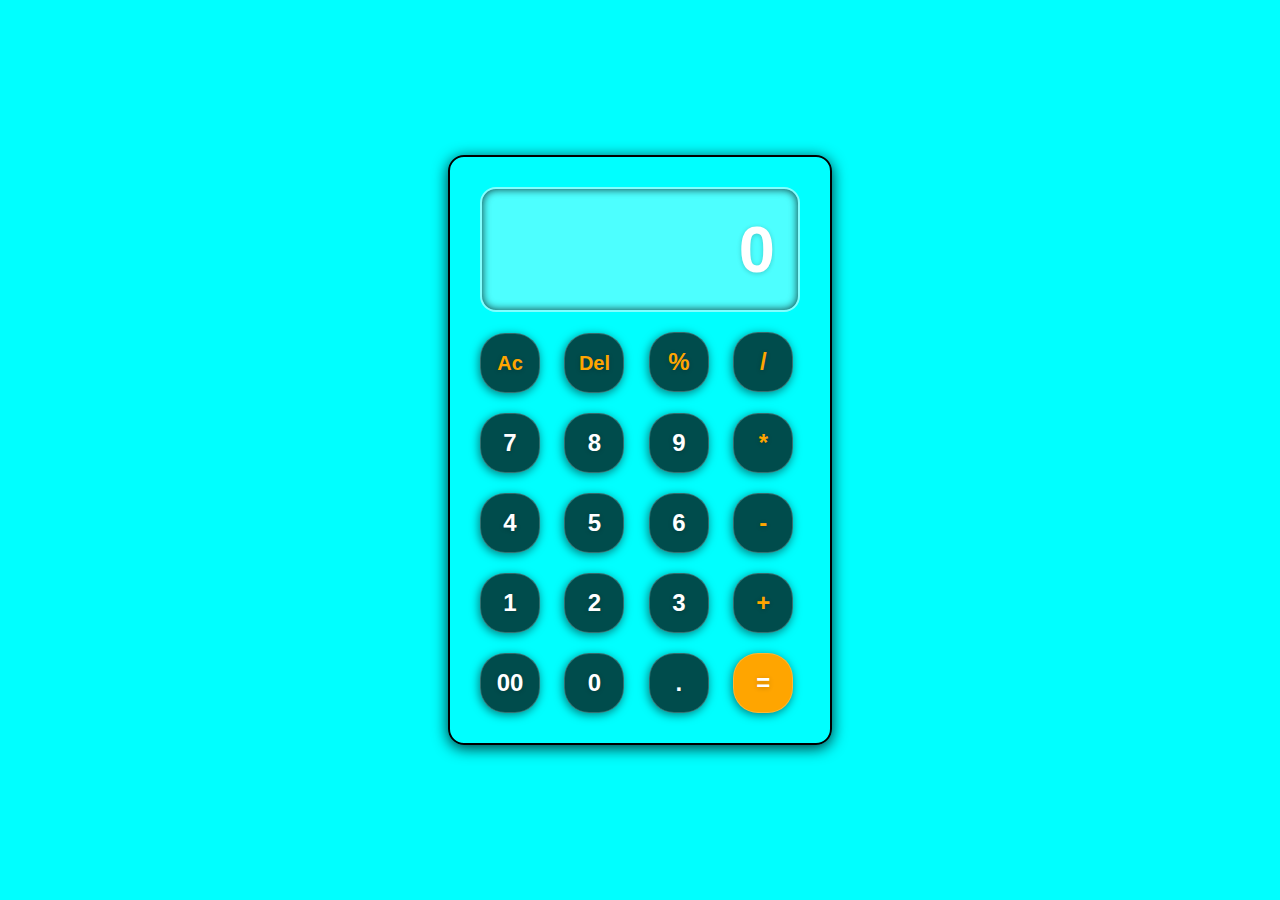
<file: calculator app/index.html>
<!DOCTYPE html>
<html lang="en">

<head>
    <meta charset="UTF-8">
    <meta name="viewport" content="width=device-width, initial-scale=1.0">
    <title>Calculator using html and css and javascript</title>
    <link rel="stylesheet" href="style.css">
</head>

<body>

    <!-- calculator  inputbox start tag -->
    <div class="calculator">
        <input type="text" placeholder="0" id="inputbox" readonly>

        <div>
            <button class="operator ac">Ac</button>
            <button class="operator del">Del</button>
            <button class="operator">%</button>
            <button class="operator">/</button>

        </div>
        <div>
            <button>7</button>
            <button>8</button>
            <button>9</button>
            <button class="operator">*</button>

        </div>
        <div>
            <button>4</button>
            <button>5</button>
            <button>6</button>
            <button class="operator">-</button>

        </div>
        <div>
            <button>1</button>
            <button>2</button>
            <button>3</button>
            <button class="operator">+</button>

        </div>

        <div>
            <button>00</button>
            <button>0</button>
            <button>.</button>
            <button class="equalbtn">=</button>

        </div>
    </div>
    <!-- calculator inputbox end tag -->
    <script type="text/javascript" src="script.js"></script>
</body>

</html>
</file>
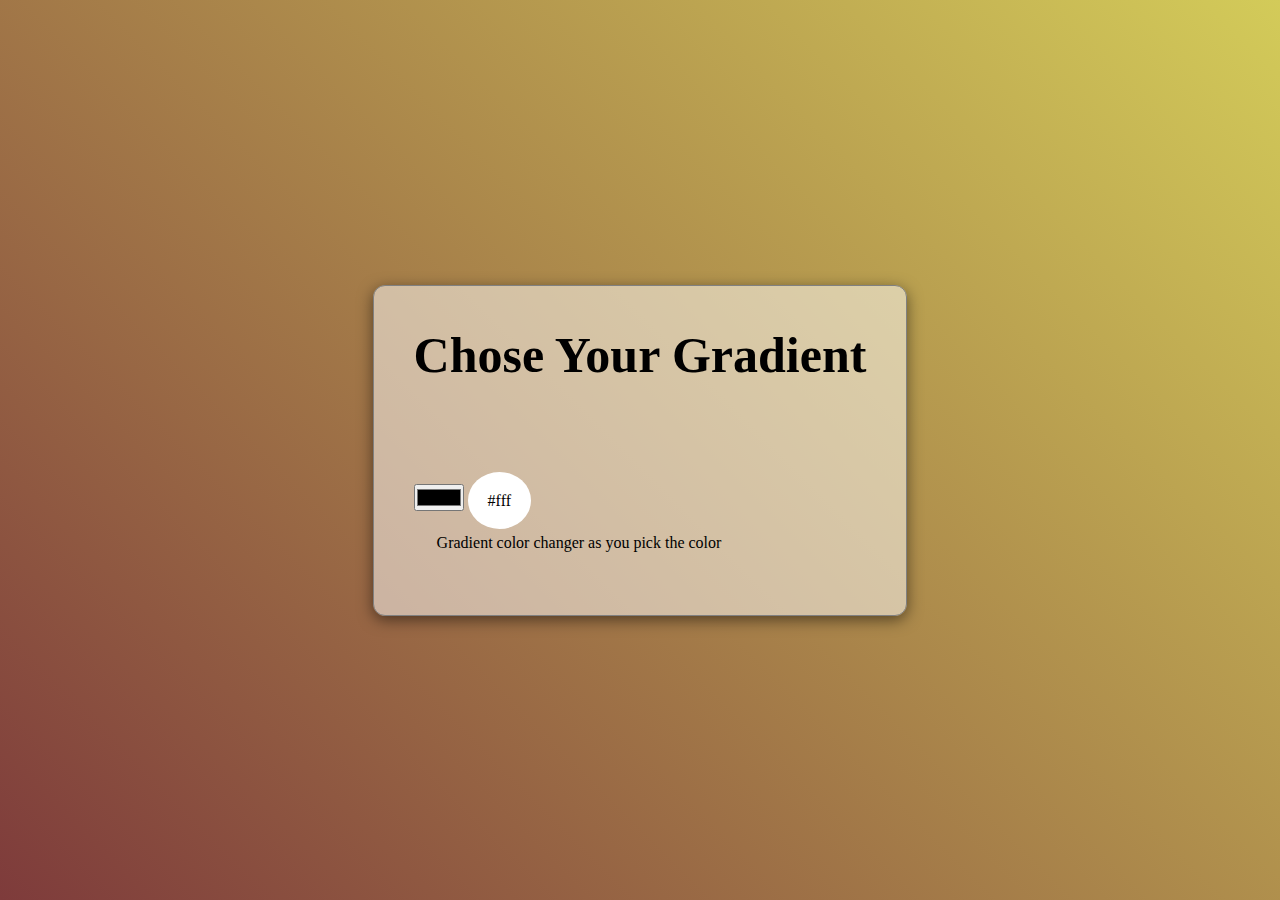
<file: color picker app/index.html>
<!DOCTYPE html>
<html lang="en">
<head>
    <meta charset="UTF-8">
    <meta name="viewport" content="width=device-width, initial-scale=1.0">
    <title>color picker app </title>

<style>
*{

    margin: 0;
    padding: 0;
    box-sizing: border-box;

}
body{
    height: 100vh;
    display: flex;
    align-items: center;
    justify-content: center;
    background: linear-gradient(45deg,#7e3b3b, #d3cb59 );

}

.container{
    border: 1px solid gray;
    border-radius: 12px;
    padding: 40px;
    background: rgba(255,255,255,0.5);
    box-shadow: 0px 4px 15px rgba(0, 0, 0, 0.5);
}

h1{
    font-size: 50px;
    margin-bottom: 100px;
    text-shadow: 2px, 2px 6px black;
}

.info{
    margin: 23px;
    color: black;
}
.color-label{
    background: white;
    padding: 20px;
    border-radius: 50%;
    align-items: center;
    justify-content: center;
    cursor: pointer;

}
</style>

</head>
<body>
    <div class="container">
    <h1>Chose Your Gradient</h1>
<div class="picker-box">
    <input type="color" id="colorpicker" class="colorinput">
    <label for="color-picker" class="color-label">

        <span id="colorcode">#fff</span>
    </label>
</div>
    <div class="info">Gradient color changer as you pick the color</div>
</div>
<script>
const colorpicker=document.getElementById('colorpicker');
const colorcode=document.getElementById('colorcode');

colorpicker.addEventListener('input', function(){
    const color=colorpicker.value;
   colorcode.textContent=color.toUpperCase();

   document.body.style.background='linear-gradient(45deg,
   ${color}50, ${color})';
});



</script>


</body>
</html>
</file>
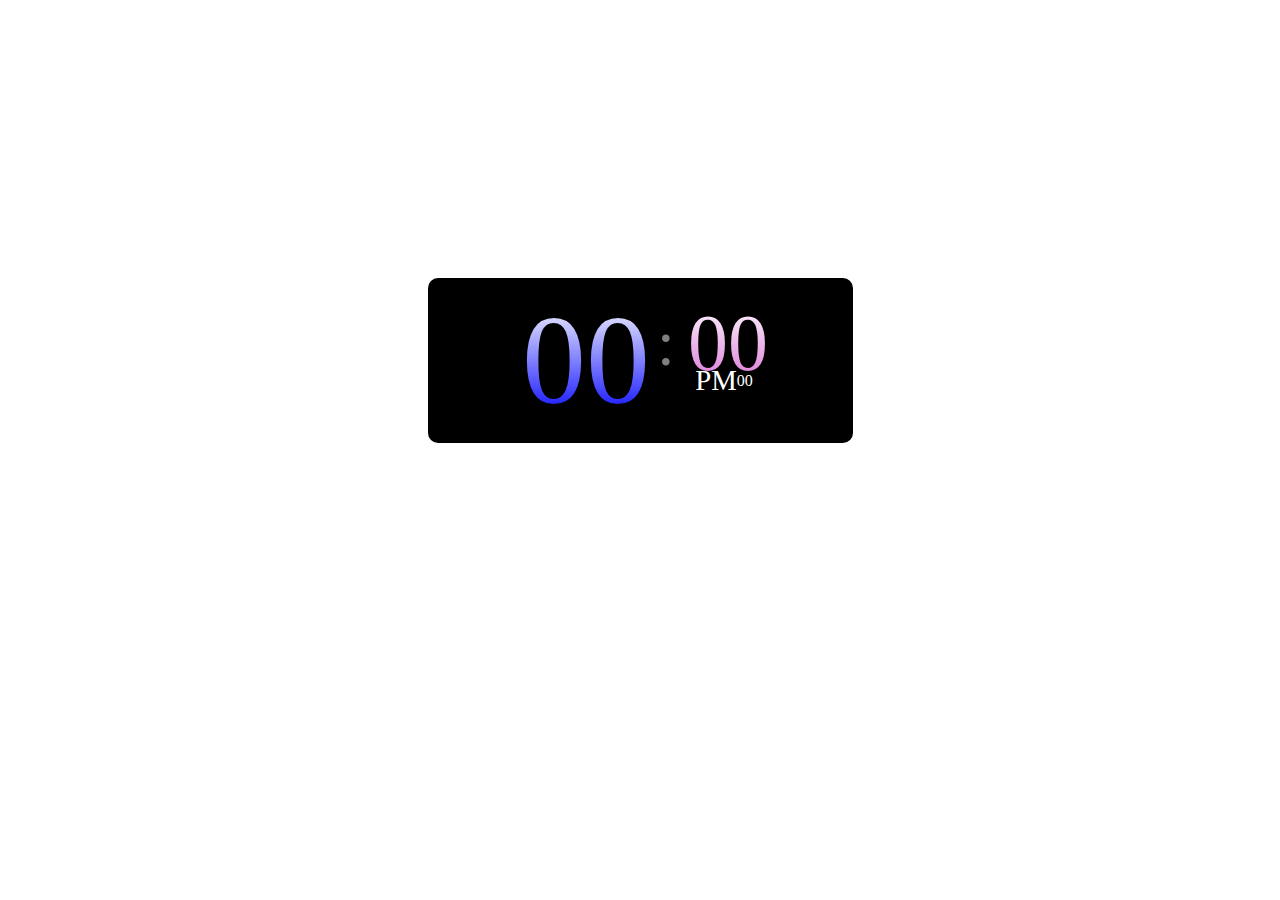
<file: Digital Clock/index.html>
<!DOCTYPE html>
<html lang="en">
<head>
    <meta charset="UTF-8">
    <meta name="viewport" content="width=device-width, initial-scale=1.0">
    <title>Digital Clock - World wide web</title>
    <link rel="stylesheet" href="style.css">
</head>
<body>
    <div class="digital-clock">
<div class="time">


<div class="left-side">

<span id="hours">00</span>

</div>
<!-- end left -->

<div class="right-side">
<div class="right-top">
<span id="dots">:</span>
<span id="minutes">00</span>

</div>
<!-- end right top -->
 <div class="right-down">
<span id="period">PM</span>
<span id="seconds">00</span>

 </div>
 <!-- right down end -->

</div>
<!-- end right side -->
</div>
    </div>
<!-- digital clock end -->

    <script src="script.js"></script>
</body>
</html>
</file>
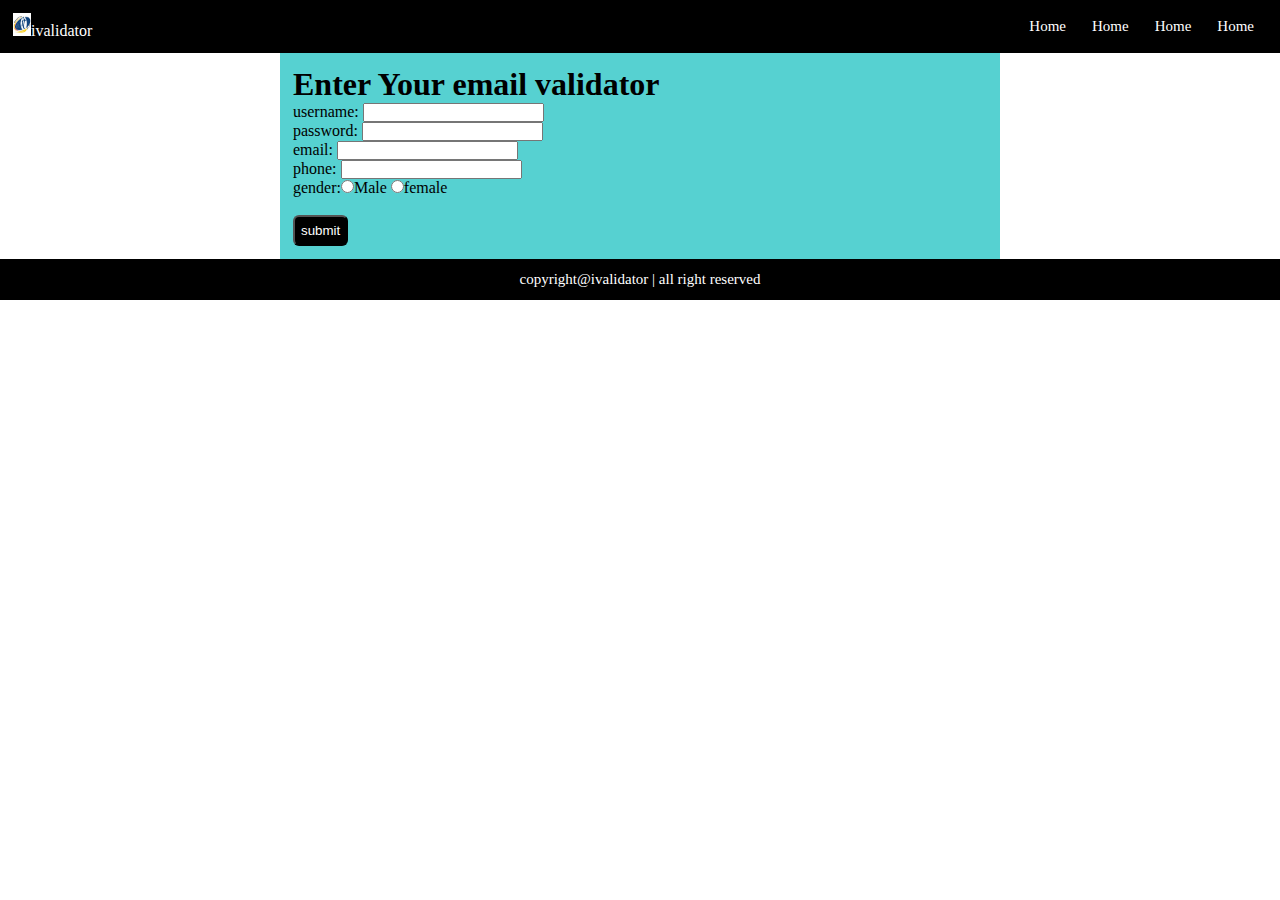
<file: email validator/index.html>
<!DOCTYPE html>
<html lang="en">
<head>
    <meta charset="UTF-8">
    <meta name="viewport" content="width=device-width, initial-scale=1.0">
    <title>email validator</title>
    <link rel="stylesheet" href="style.css">
</head>
<body>
<header>
    <nav>
        <div class="logo"> <img src="BBC LOGO.jpg" alt="email logo" width="18px" height="23px">ivalidator</div>

        <ul>
            <li><a href="/">Home</a></li>
            <li><a href="/">Home</a></li>
            <li><a href="/">Home</a></li>
            <li><a href="/">Home</a></li>
        </ul>
    </nav>
</header>
        <main>
<div class="container">
<h1>Enter Your email validator</h1>

<form action="">
   
username: <input type="text" name="username"><br>
password: <input type="password" name="password"><br>
email: <input type="text" name="email"><br>
phone: <input type="number" name="phone"><br>
gender:<input type="radio" name="gender">Male
<input type="radio" name="gender">female <br> <br>
<input class="btn" type="submit"  value="submit"> <br>

</form>
</div>
        </main>
  
    <footer> copyright@ivalidator | all right reserved</footer>

</body>
</html>
</file>
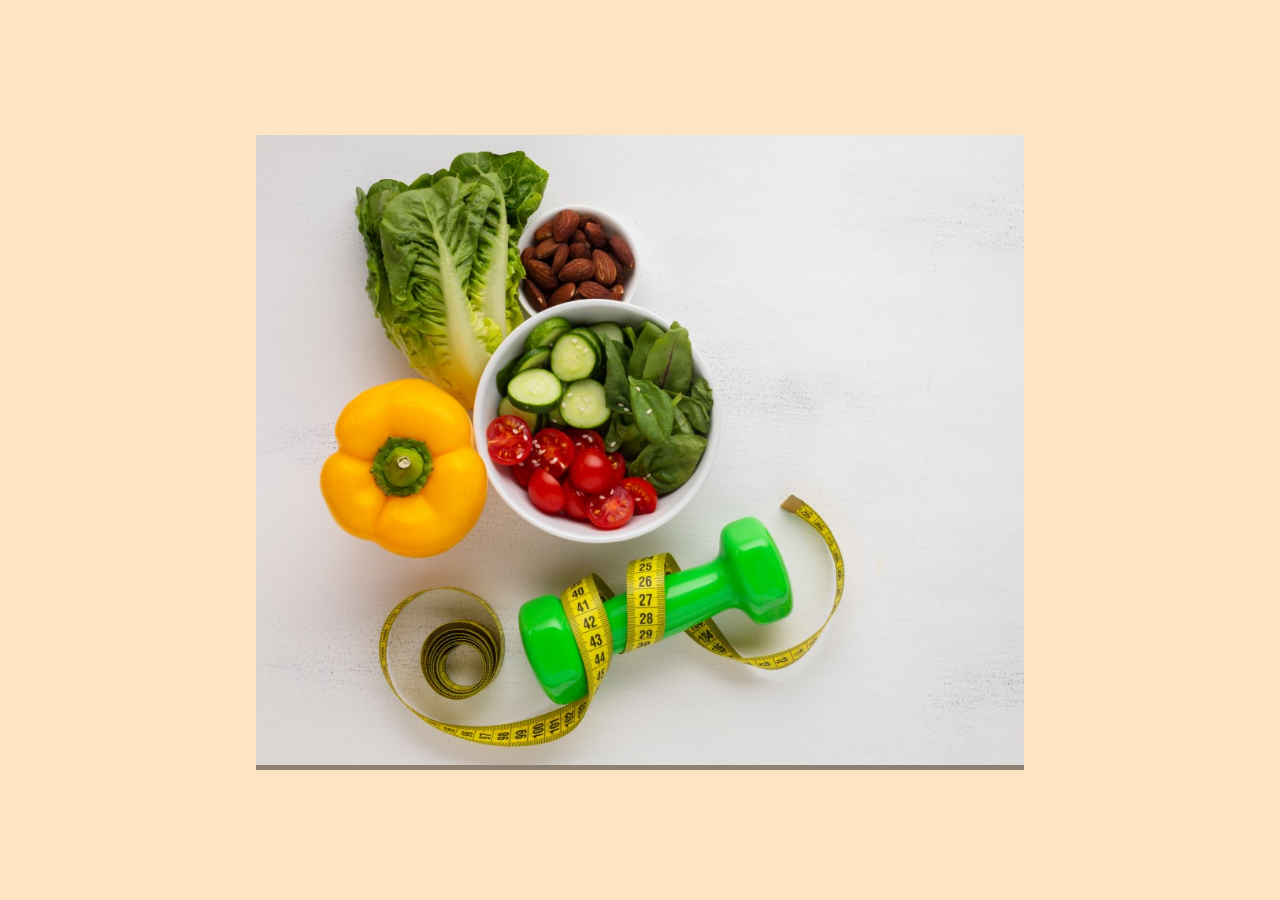
<file: image slider pure css with animation/index.html>
<!DOCTYPE html>
<html lang="en">
<head>
    <meta charset="UTF-8">
    <meta name="viewport" content="width=device-width, initial-scale=1.0">
    <title>image slider using pure css with animation</title>
    <link rel="stylesheet" href="style.css">
</head>
<body>
    <div class="imgslide">

        
    </div>
</body>
</html>
</file>
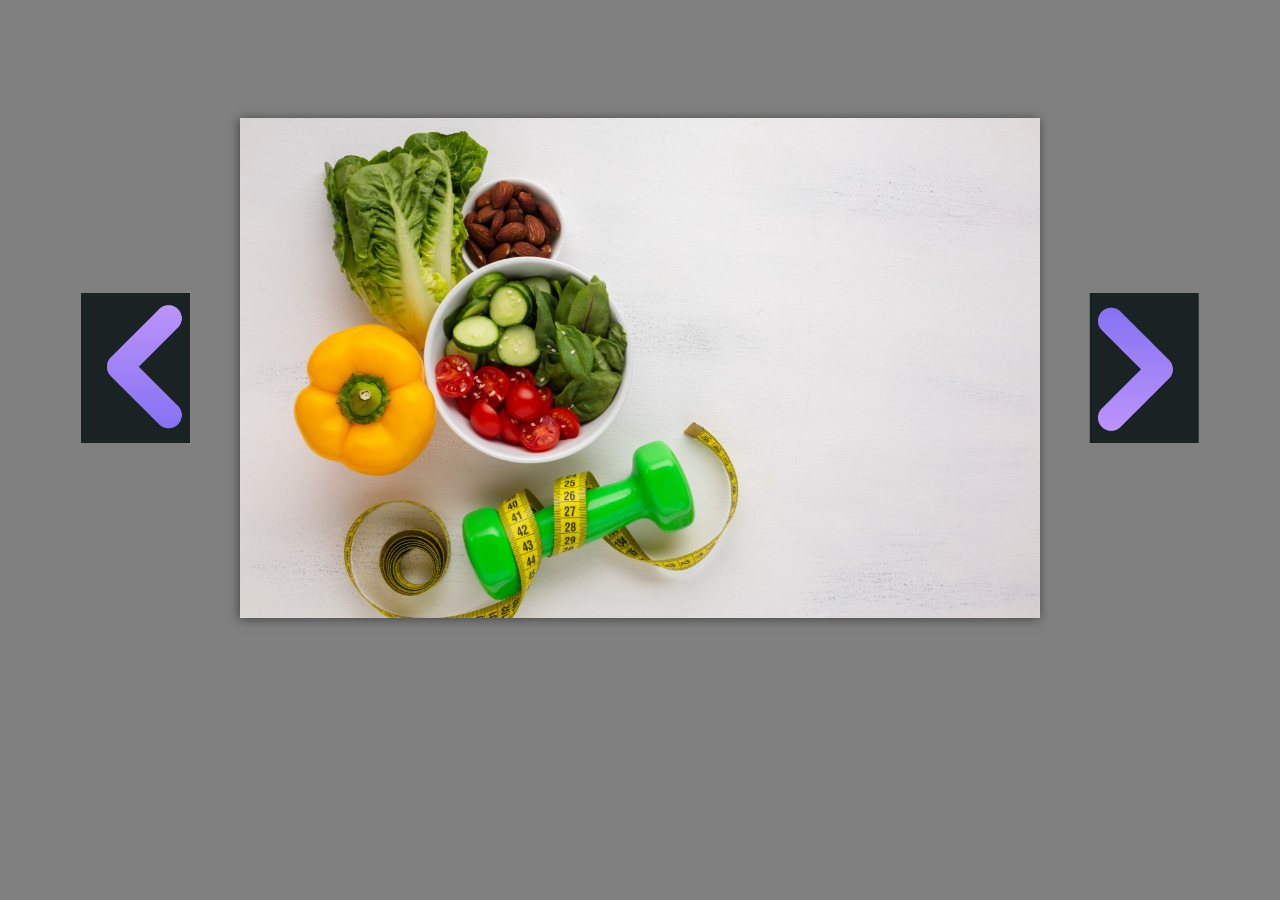
<file: image slider/index.html>
<!DOCTYPE html>
<html lang="en">
<head>
    <meta charset="UTF-8">
    <meta name="viewport" content="width=device-width, initial-scale=1.0">
    <title>image slider</title>
    <link rel="stylesheet" href="style.css">

</head>
<body>
    <!-- container start tag -->
    <div class="container">
<img src="arrow.png" alt="arrow images" class="arrow left">

<div class="frame">
<div class="slider">
<img src="image1.jpg" alt="images 1" class="image">
<img src="image2.jpg" alt="images 1" class="image">
<img src="image3.jpg" alt="images 1" class="image">
</div>
<!-- end slider -->
    
</div>  
<!-- frame end -->

<img src="arrow.png" alt="arrow images" class="arrow right">


    </div>
    <!-- container end tag -->
     <script type="text/javascript" src="script.js">

        
     </script>
</body>
</html>
</file>
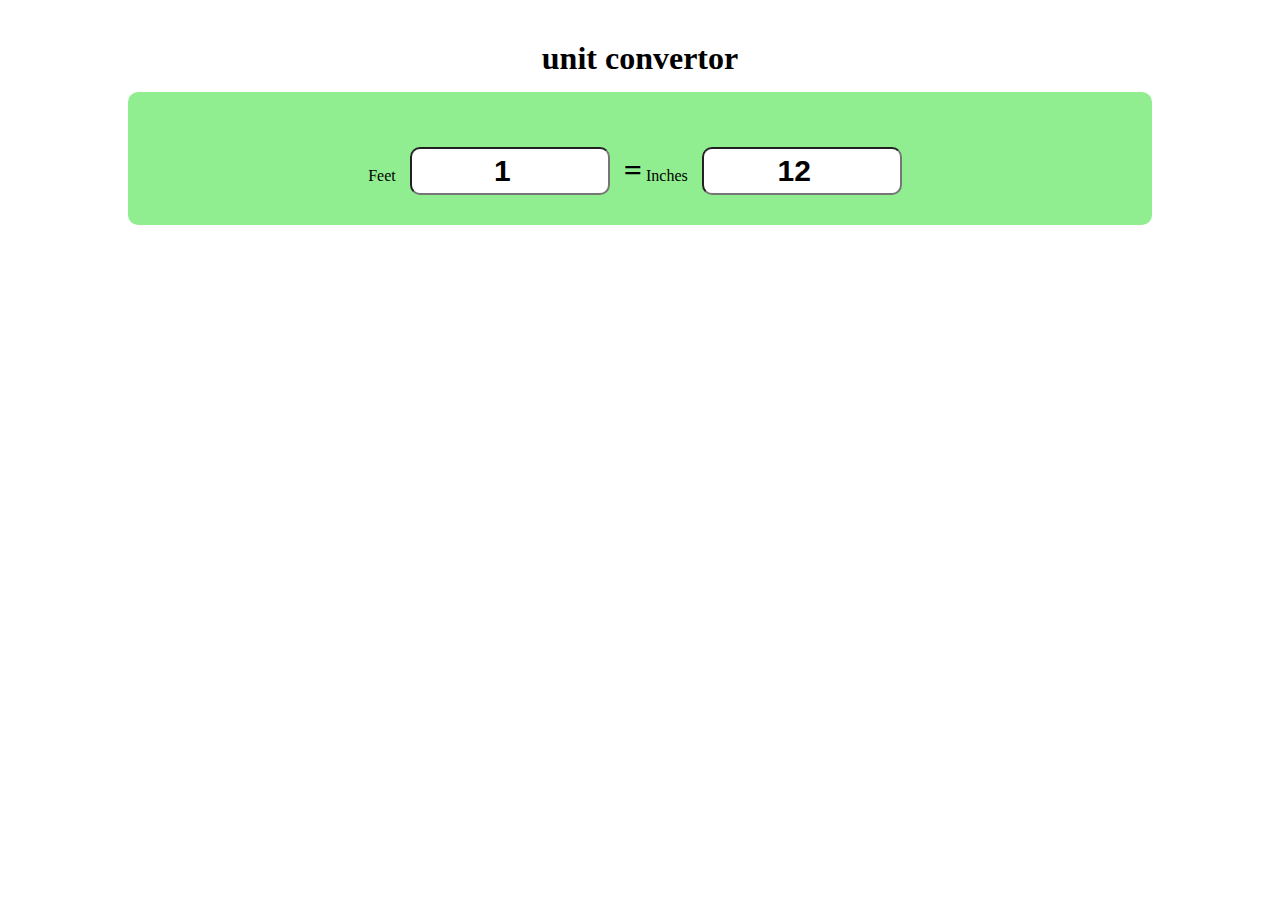
<file: unit convertor/index.html>
<!DOCTYPE html>
<html lang="en">
<head>
    <meta charset="UTF-8">
    <meta name="viewport" content="width=device-width, initial-scale=1.0">
    <title>unit convertor</title>
    <link rel="stylesheet" href="style.css">
</head>
<body>
  <h1 id="heading">unit convertor</h1>  
  <div id="container">
    <div class="input-div">

        <label >Feet</label>
        <input type="number" value="1" id="feet" class="inpt">
        </div>

<div class="input-div">
<h1>=</h1>
</div>

<div class="input-div">

<label >Inches</label>
<input type="number" value="12" id="inch" class="inpt">
</div>
<!-- input div end -->
  </div>
  <!-- container end -->
   <script type="text/javascript" src="script.js">
    
   </script>
</body>
</html>
</file>
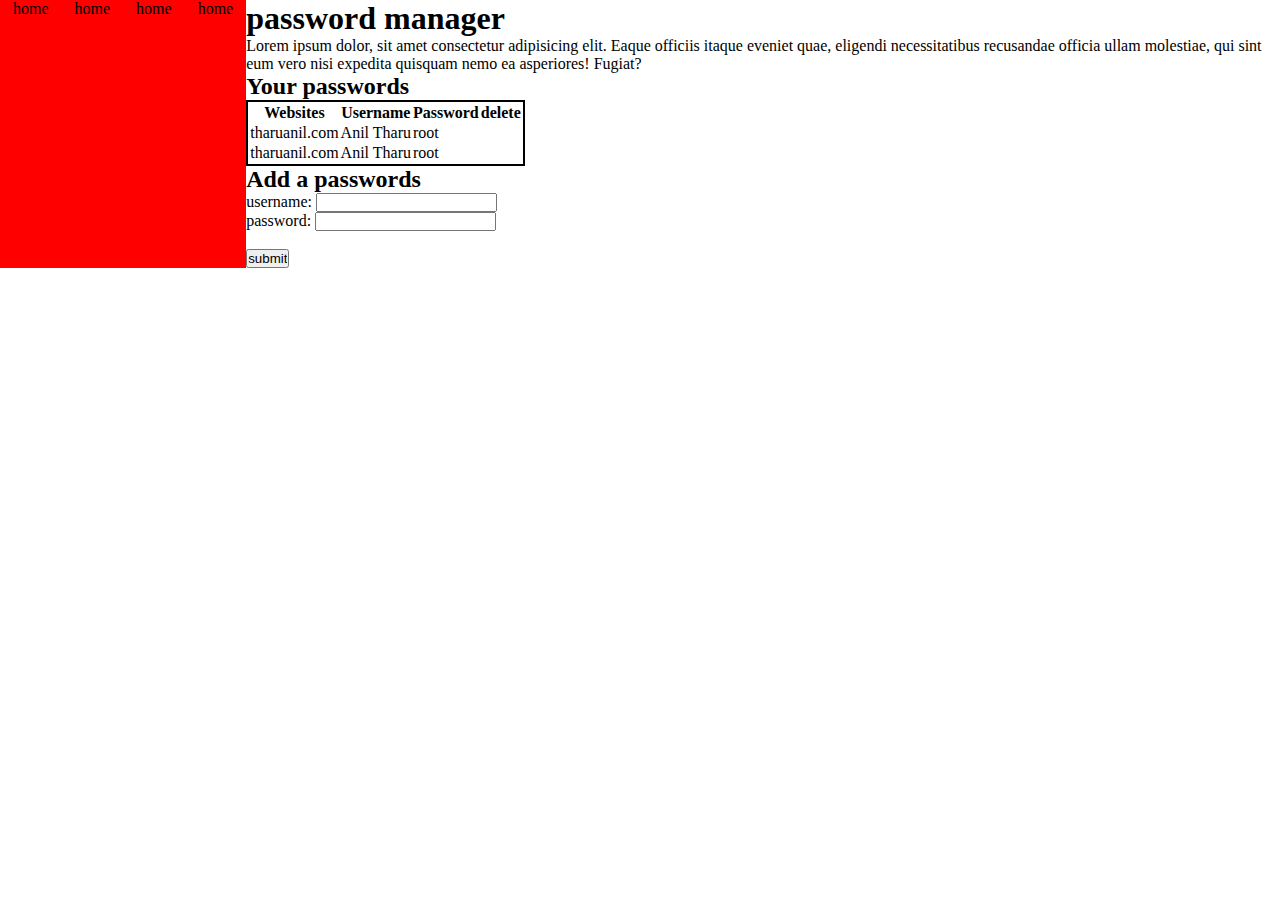
<file: cheatseat template/password manager/index.html>
<!DOCTYPE html>
<html lang="en">
<head>
    <meta charset="UTF-8">
    <meta name="viewport" content="width=device-width, initial-scale=1.0">
    <title>password manager</title>
    <link rel="stylesheet" href="style.css">
</head>
<body>
    
<nav>
 <ul>
    <li>home</li>
    <li>home</li>
    <li>home</li>
    <li>home</li>

 </ul>   
</nav>


<div class="container">

    <h1>password manager</h1>
    <p>Lorem ipsum dolor, sit amet consectetur adipisicing elit. Eaque officiis itaque eveniet quae, eligendi necessitatibus recusandae officia ullam molestiae, qui sint eum vero nisi expedita quisquam nemo ea asperiores! Fugiat?</p>

    <h2>Your passwords</h2>
<table>
<tr>
    <th>Websites</th>
    <th>Username</th>
    <th>Password</th>
    <th>delete</th>


</tr>
<tr>
<td>tharuanil.com</td>
<td>Anil Tharu</td>
<td>root</td>
<td></td>
</tr>
<tr>
<td>tharuanil.com</td>
<td>Anil Tharu</td>
<td>root</td>
<td></td>
</tr>




</table>


    <h2>Add a passwords</h2>
    <form action="">
   
        username: <input type="text" name="username"><br>
        password: <input type="password" name="password"><br>
 <br>
        <input class="btn" type="submit"  value="submit"> <br>
        
        </form>


</div>

    <script src="script.js"></script>
</body>
</html>
</file>
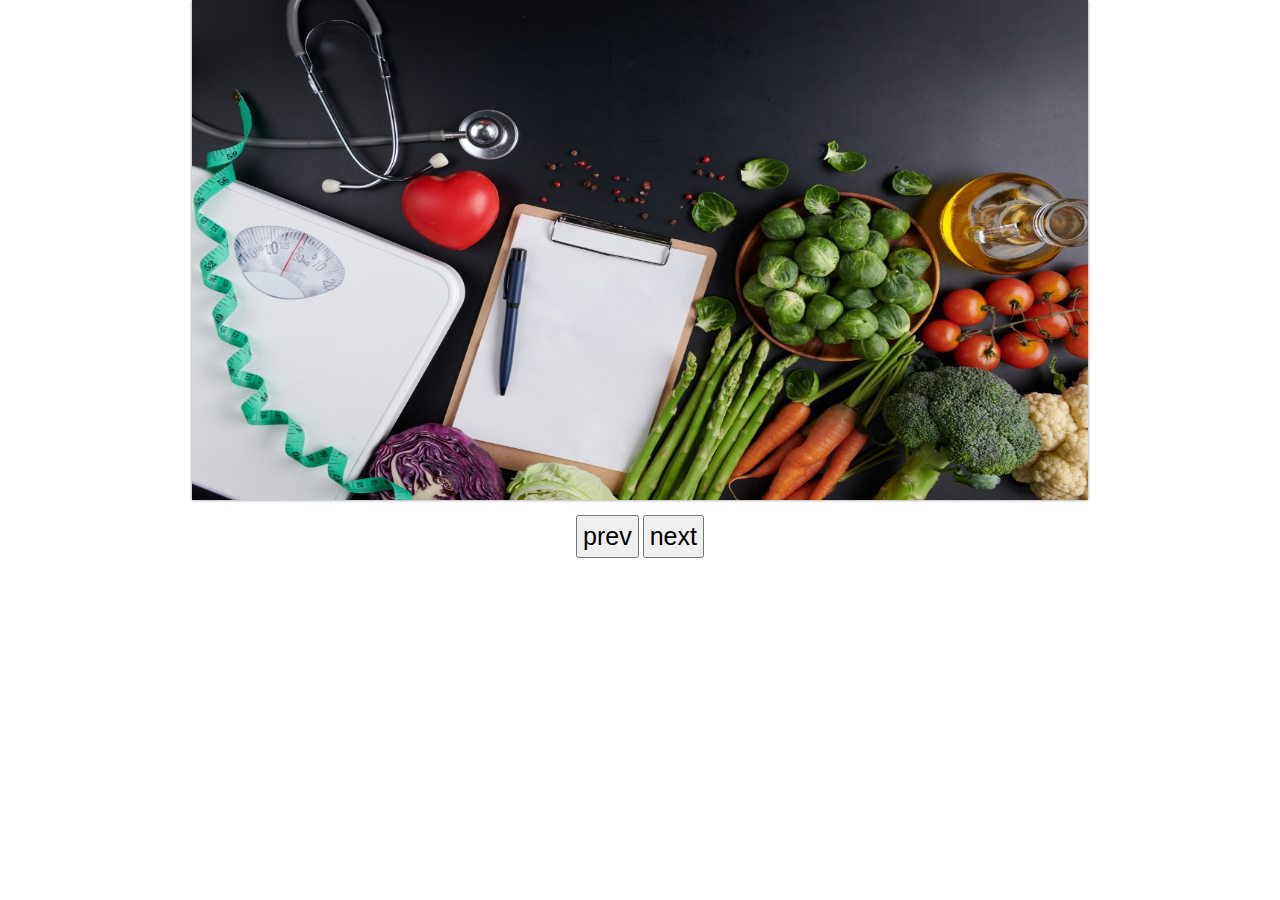
<file: Spotify Clone Using html, css and javascript/image slider responsive/index.html>
<!DOCTYPE html>
<html lang="en">
<head>
    <meta charset="UTF-8">
    <meta name="viewport" content="width=device-width, initial-scale=1.0">
    <title>image slider-images responsives</title>
    <link rel="stylesheet" href="style.css">

</head>
<body>
    <main>

        <img src="image1.jpg" alt="" class="slide">
        <img src="image2.jpg" alt="" class="slide">
        <img src="image3.jpg" alt="" class="slide">
        <img src="image4.jpg" alt="" class="slide">
    </main>
<div class="nav">
    <button onclick="goprev()">prev</button>
    <button onclick="gonext()">next</button>

</div>
   


    <script src="script.js"></script>
</body>
</html>
</file>
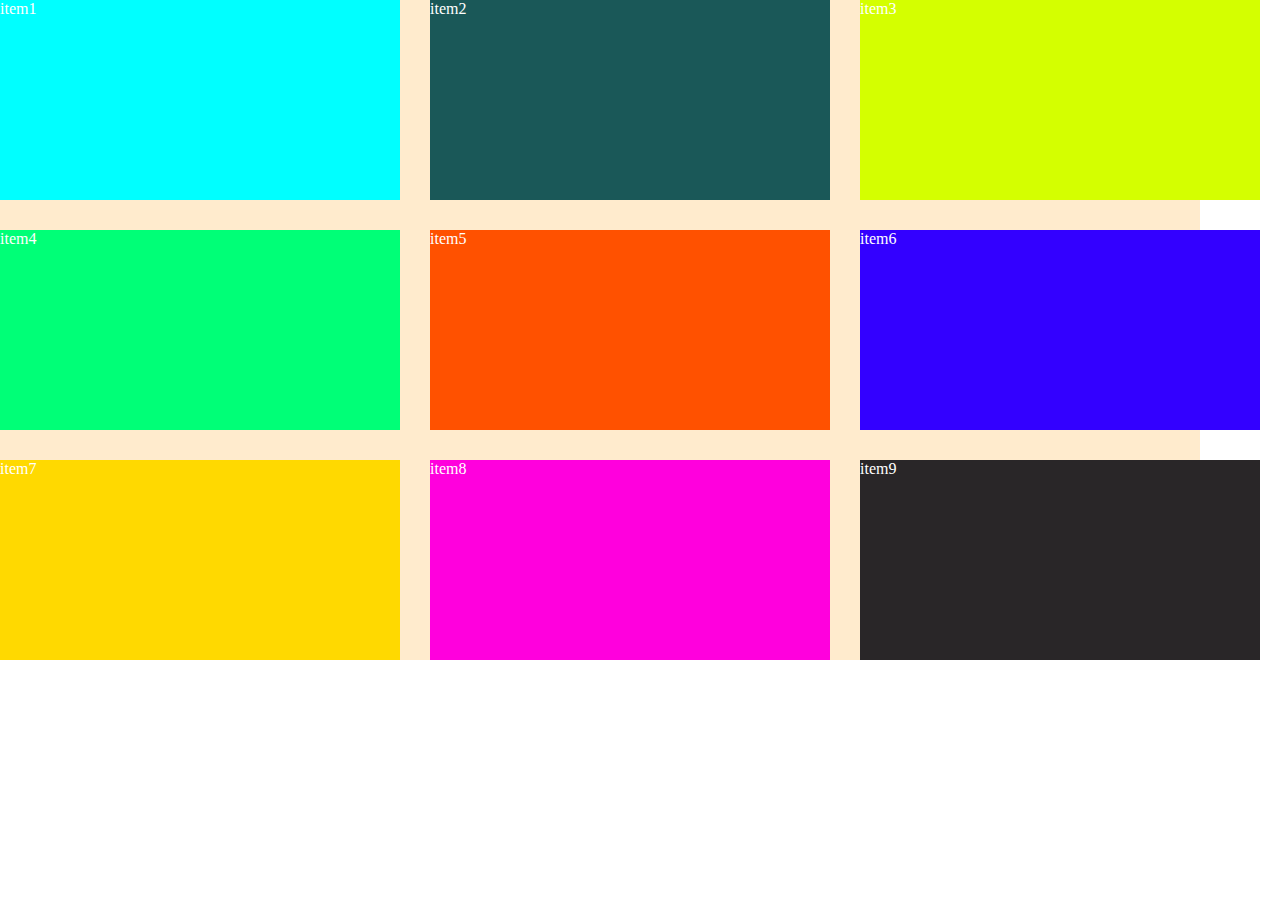
<file: CSS GRID/cssgridpart1.html>
<!DOCTYPE html>
<html lang="en">
<head>
    <meta charset="UTF-8">
    <meta name="viewport" content="width=device-width, initial-scale=1.0">
    <title>css grid part 1 example</title>
    <link rel="stylesheet" href="style.css">
</head>
<body>
    <div class="container">
<div class="item item-1">item1</div>
<div class="item item-2">item2</div>
<div class="item item-3">item3</div>
<div class="item item-4">item4</div>
<div class="item item-5">item5</div>
<div class="item item-6">item6</div>
<div class="item item-7">item7</div>
<div class="item item-8">item8</div>
<div class="item item-9">item9</div>


    </div>
</body>
</html>
</file>
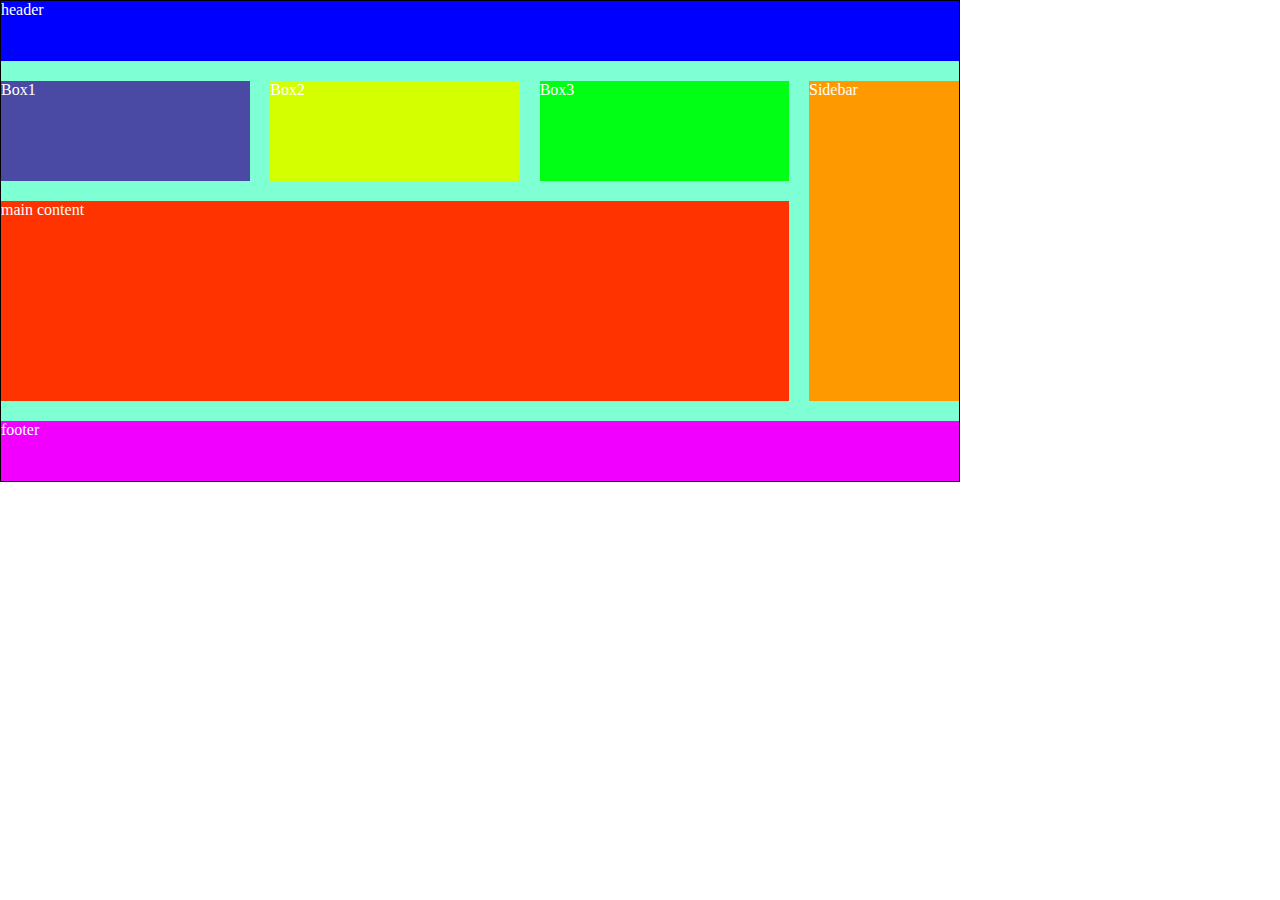
<file: CSS GRID/cssgridpart2.html>
<!DOCTYPE html>
<html lang="en">
<head>
    <meta charset="UTF-8">
    <meta name="viewport" content="width=device-width, initial-scale=1.0">
    <title>css grid part 2 example</title>
  <style>
*{
    padding: 0;
    margin: 0;
    box-sizing: border-box;
}
main{
    width: 75%;
    background-color: aquamarine;
    color: white;
    border: 1px solid black;
    display: grid;
grid-template-rows:60px 100px 200px 60px;
grid-template-columns: repeat(3, 1fr) 150px;
grid-gap: 20px;
}
.div-1{
    background-color: blue;
    grid-column: 1/-1;
}
.div-2{
    background-color: rgb(74, 74, 164);
}
.div-3{
    background-color: rgb(212, 255, 0);
}
.div-4{
    background-color: rgb(0, 255, 21);
}
.div-5{
    background-color: rgb(255, 153, 0);
    grid-column: 4/5;
    grid-row: 2/4;
}
.div-6{
    background-color: rgb(255, 51, 0);
    grid-column: 1/4;

}
.div-7{
    background-color: rgb(242, 0, 255);
    grid-column: 1/5;
}


  </style>
</head>
<body>
<main>

<div class="div-1">header</div>
<div class="div-2">Box1</div>
<div class="div-3">Box2</div>
<div class="div-4">Box3</div>
<div class="div-5">Sidebar</div>
<div class="div-6">main content</div>
<div class="div-7">footer</div>




</main>
    
</body>
</html>
</file>
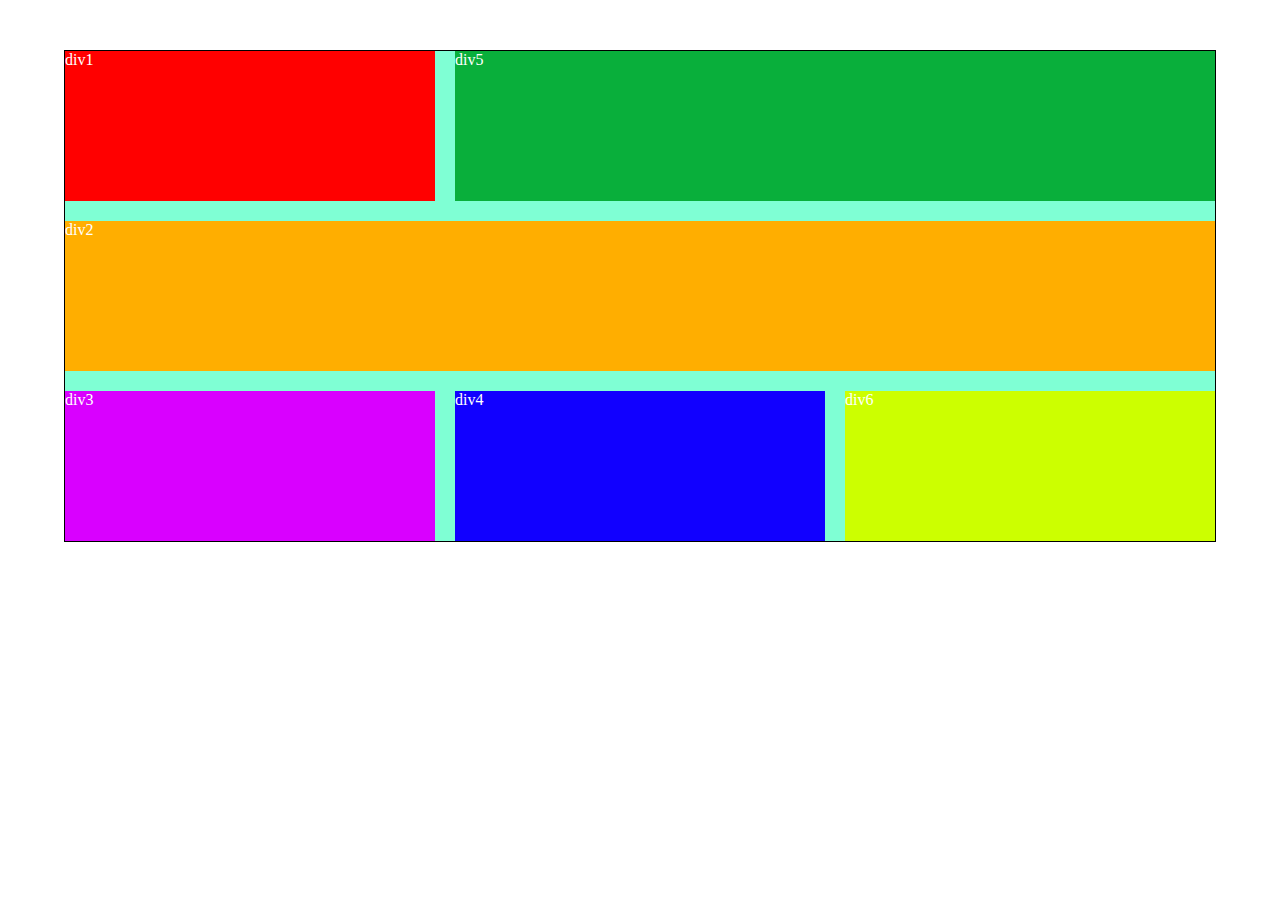
<file: CSS GRID/cssgridpart3.html>
<!DOCTYPE html>
<html lang="en">
<head>
    <meta charset="UTF-8">
    <meta name="viewport" content="width=device-width, initial-scale=1.0">
    <title>Document</title>
    <style>
*{
    padding: 0;
    margin: 0;
    box-sizing: border-box;

}

main{
    width: 90%;
    background-color: aquamarine;
margin: 50px auto;
border: 1px solid black;
color: white;
display: grid;
grid-auto-rows: 150px;
/* grid-template-rows: 150px 150px; */

/* define gareko widht and height 150px is called explicit css grid */
grid-template-rows: repeat(2, 150px);
/* grid-template-columns:1fr 1fr 1fr; */
grid-template-columns: repeat(3, 1fr) ;
/* grid-row-gap: 20px;
grid-column-gap: 20px; */
grid-gap: 20px;
}
.div1{ background-color: red;

}
.div2{ background-color: rgb(255, 174, 0);
/* define nagareko widht and height 1 dekhi -1 samma is called implicit css grid */

    grid-column: 1/-1;

}
.div3{ background-color: rgb(217, 0, 255);

}
.div4{ background-color: rgb(17, 0, 255);

}
.div5{ background-color: rgb(9, 175, 59);
    /* grid-row-start: 1; */
    /* grid-row-end: 2; */
    grid-row: 1/2;
    /* grid-column-start: 2; */
    /* grid-column-end: 4; */
    grid-column: 2/4;

}
.div6{ background-color: rgb(204, 255, 0);

}



    </style>
</head>
<body>
    <main>
<div class="div1">div1</div>
<div class="div2">div2</div>
<div class="div3">div3</div>
<div class="div4">div4</div>
<div class="div5">div5</div>
<div class="div6">div6</div>
    </main>
</body>
</html>
</file>
<file: calculator app/style.css>
*{
    margin: 0;
    padding: 0;
    box-sizing: border-box;
    font-family: sans-serif;
    font-weight: bold;
}

body{
    width: 100%;
    height:100vh;
    display: flex;
    justify-content: center;
    align-items: center;
    background-color: aqua;
    background-size: cover;

}
.calculator{
   
    padding: 20px;
    border: 2px solid black;
    background: rgba(red, green, blue, alpha);
    box-shadow: 0px 3px 15px rgba(0, 0, 0, 0.8);
    border-radius: 16px;

}
input{
    width: 320px;
    padding: 23px;
    margin: 10px;
    background: rgba(255,255, 255, 0.3);
    box-shadow: inset 0px 0px 8px rgba(0, 0, 0, 0.8);
    font-size: 65px;
    text-align: right;
    color: white;
    border: 2px solid rgba(255,255, 255, 0.3);
    border-radius: 16px;
    text-shadow: 0px 1px 5px rgba(0, 0, 0, 0.2);

}

input::placeholder{
color: white;
}

button{
    width: 60px;
    height: 60px;
    margin: 10px;
    color:white;
    background: rgba(0, 0, 0, 0.7);
    font-size: 24px;
    cursor: pointer;
    border: solid 1px rgba(255,255, 255, 0.2);
    border-radius: 25px;
    text-shadow: 0px 1px 5px rgba(0, 0, 0, 0.2);
    box-shadow: -1px 2px 10px rgba(0, 0, 0, 0.5);
}
.ac, .del{
    font-size: 20px;

}
button:hover{
    color: white;
    background: orange;
}

.equalbtn{
    background: orange;

}
.operator{
    color: orange;
}
</file>
<file: Digital Clock/style.css>
*{
    margin: 0;
    padding: 0;
    box-sizing: border-box;
    font-family: 'Times New Roman', Times, serif;
}

body, .time, .left-side, .right-side, .right-top, .right-down{

    display:flex;
    justify-content: center;
    align-items: center;
}
body{
    min-height: 80vh;

}
.digital-clock, .time, .right-side, .right-top, .right-down{
    position: relative;

}


.digital-clock{
    color: white;
    background-color: black;
    width: 425px;
    padding: 20px 45px;
    box-sizing: 0 5px 25px rgba(14,21,37,.8);
    border-radius: 10px;

}

#hours{
    font-weight: 600px;
    padding: 0 10px;
    line-height: 125px;
    font-size: 8em;
    background: -webkit-linear-gradient(90deg, blue, white);
    -webkit-text-fill-color: transparent;
    -webkit-background-clip: text;

}

.right-side{

    flex-direction: column;
}

#dots{

    font-size: 4em;
    transform: translateX(-3px);
    color: gray;

}
#minutes{
    font-size: 5em;
    font-weight: 500;
    margin-left: 10px;
    background: -webkit-linear-gradient(90deg, orchid, white);
    -webkit-text-fill-color: transparent;
    -webkit-background-clip: text;


}

.right-down{
    margin-left: 10px;
    transform: translateY(-25px);
}

#period, #second{
    font-size: 1.8em;
    font-weight: 500;
    margin-left: 10px;

}
</file>
<file: email validator/style.css>
*{
    padding: 0;
    margin: 0;
    box-sizing: border-box;
}

/* header section */
nav{
    display: flex;
    align-items: center;
    justify-content: space-between;
    background-color: black;
    color: white;
    padding: 13px;
}
ul{
    display: flex;
}
ul li{
    list-style: none;
    padding: 0 13px;
    font-size: 15px;
}

ul li a{
    color: white;
    text-decoration: none;

}
ul li a:hover{
    color: grey;
}

/* main section */


main{
    min-width: 90vh;
}
.container{
    background-color: rgb(86, 209, 209);
    padding: 13px;
    margin: auto;
    max-width: 80vh;

}
@media only screen and (max-width:600px){
    body{
        background-color: rgb(52, 134, 106);
    }
    .container{
        font-size: 12px;
    }
    nav{
        flex-direction: column;
    }
.logo{
    padding: 6px 0;
}
    .logo img{
      width: 15px;
      filter: invert(1);

    }
    
}
.btn{
    background-color: black;
    color: white;
    border-radius: 6px;
    cursor: pointer;
    padding: 6px;
}
/* footer section */
footer{

    background-color: black;
    color: white;
    padding: 12px;
    display: flex;
    align-items: center;
    justify-content: center;
    font-size: 15px;

}
</file>
<file: image slider pure css with animation/style.css>
*{
    margin: 0;
    padding: 0;
    box-sizing: border-box;
}

body{
    width: 100%;
    height: 100vh;
    background-color: bisque;
    display: grid;
    place-items: center;

}

.imgslide{
    width: 60%;
    height:70%;
    background-image: url(image1.jpg);
    box-shadow: 0px 5px rgba(29, 27, 27, 0.5);
    background-size: cover;
animation: changeitem 5s linear infinite; 


}

@keyframes changeitem {
    0%{
        background-image: url(image1.jpg);
    }
    50%{
        background-image: url(image2.jpg);
    }
    100%{
        background-image: url(image3.jpg);
    }
    
}
</file>
<file: image slider/style.css>
body{
    display: flex;
    background-color: grey;
    align-items: center;
    justify-content: center;
    height: 80vh;

}
.container{
    display: flex;
    align-items: center;
    gap: 50px;
}


.arrow{
    height: 150px;
    cursor: pointer;

}
.right{
    transform: rotate(180deg);
}

.frame{

    width: 800px;
    height: 500px;
    overflow: hidden;
    box-shadow: -1px 1px 10px rgba(0,0,0, 0.5);

}
.slider{
    display: flex;
    transition: all 1s ease;
}
.image{
    width: 100%;
    height: 100%;
    object-fit: cover;

}
</file>
<file: unit convertor/style.css>
*{
    padding: 0;
    margin: 0;
    box-sizing: border-box;

}
body{
    font-family: tahoma;

}

h1 {
    text-align: center;
    margin-top: 40px;
}
#container{
    margin: 15px auto 0px auto;
    width: 80%;
    text-align: center;
    background-color: lightgreen;
    padding: 20px;
    border-radius: 10px;
}

.input-div{
    display: inline-block;

}
.inpt{
    padding: 5px 10px;
    margin: 10px;
    font-size: 30px;
    font-weight: bold;
    width: 200px;
    text-align: center;
    border-radius: 10px;

}
lable{
    font-size: 20px;
}
</file>
<file: cheatseat template/password manager/style.css>
*{
    margin: 0;
    padding: 0;
    box-sizing: border-box;
}

nav{
    background-color: red;

}
ul{
   
    display:flex;
}
ul li{
    list-style: none;
    margin: 0 13px;
}

table{
    border: 2px solid black;
}
body{
    display:flex;
    justify-content:center;
    align-item:center;
    align-items: ;
}
*{
    counter-reset: ;
    

}
</file>
<file: Spotify Clone Using html, css and javascript/image slider responsive/style.css>
*{
    margin: 0;
    padding: 0;
    box-sizing: border-box;
}

main{
    width: 70%;
    height: 500px;
    box-shadow:0px 0px 3px grey;
    margin-top: 100px;
    margin: auto;
    position: relative;
    /* overflow: hidden; */
}

.slide{
    width: 100%;
    height: 100%;
    position: absolute;
    transition: 1s ;

}

.nav{
    text-align: center;
    margin-top: 15px;

}
.nav button{
    font-size: 25px;
    padding: 5px;
}
</file>
<file: CSS GRID/style.css>
*{
    box-sizing: border-box;
    margin: 0;
    padding: 0;
}
body{
    width: 100vh;
    justify-content: center;
    align-items: center;
    
}

.container{
    width: 1200px;
    background-color: blanchedalmond;
    box-shadow: gray;
    display: grid;
    grid-template-columns: repeat(3, 400px);
    grid-template-rows: repeat(3, 200px);
    grid-gap: 30px;
    color: white;

}
.item-1{
    background-color: aqua;
}
.item-2{
    background-color: rgb(26, 88, 88);
}
.item-3{
    background-color: rgb(212, 255, 0);
}
.item-4{
    background-color: rgb(0, 255, 119);
}
.item-5{
    background-color: rgb(255, 81, 0);
}
.item-6{
    background-color: rgb(51, 0, 255);
}
.item-7{
    background-color: rgb(255, 217, 0);
}
.item-8{
    background-color: rgb(255, 0, 221);
}
.item-9{
    background-color: rgb(41, 38, 40);
}
</file>
